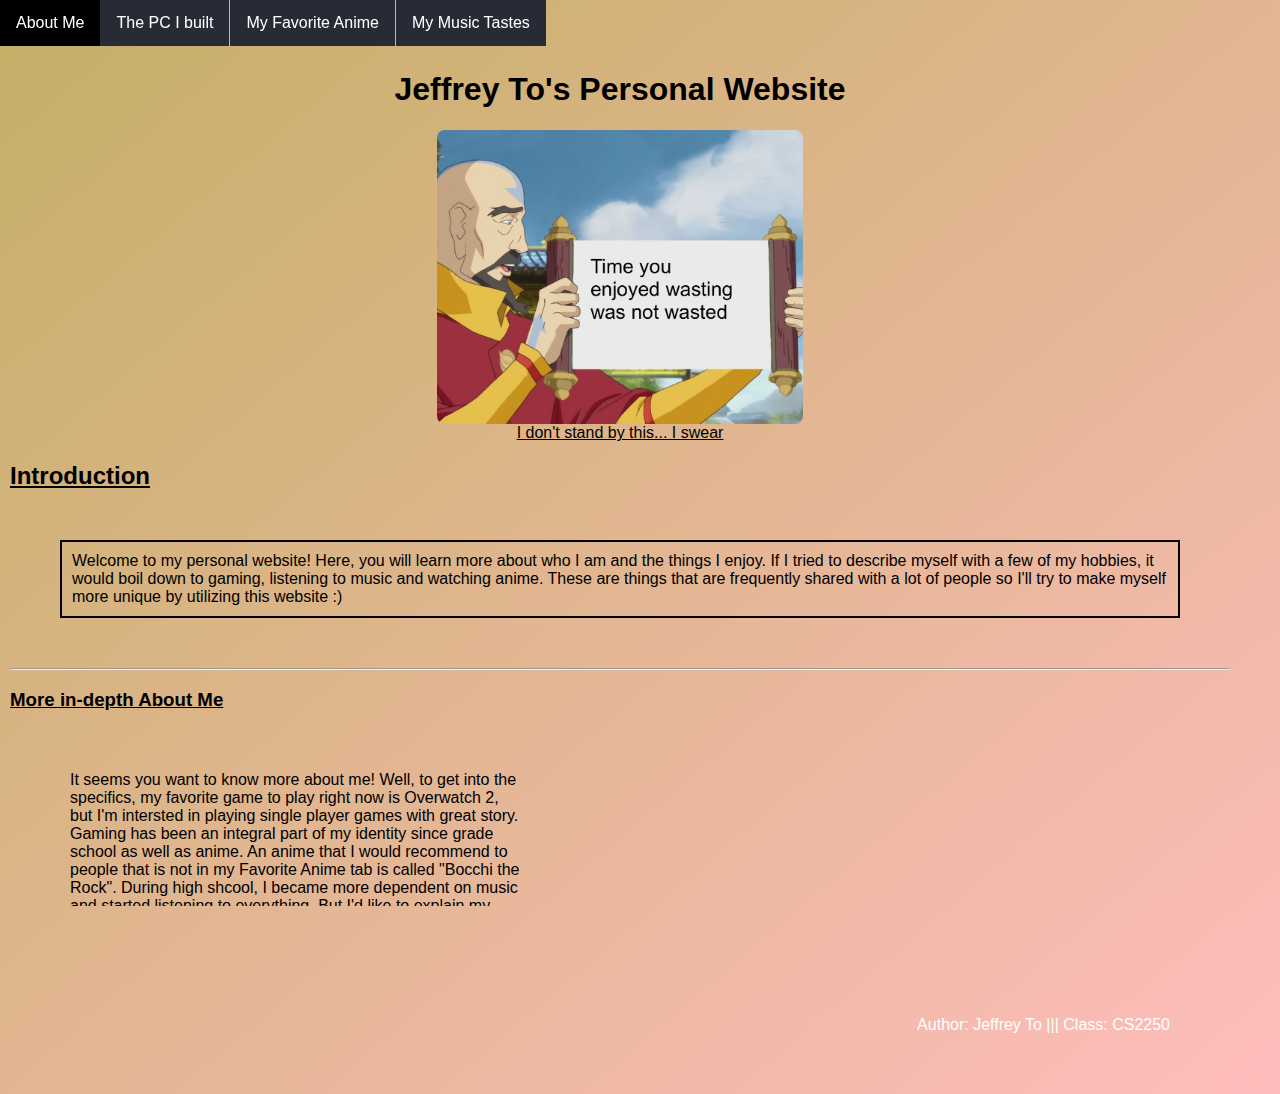
<file: JeffreyTo_HW2/index.html>
<!DOCTYPE html>
    <head>
       <title>CS2250 HW: Personal Website</title>
       <link rel="stylesheet" href="style.css"/>
    </head>
    <header>
        <nav>
            <ul>
                <li style="float:left"><a class="active" href="#about">About Me</a></li>
                <li class="nav"><a href="mypc.html">The PC I built</a></li>
                <li class="nav"><a href="favanime.html">My Favorite Anime</a></li>
                <li class="nav"><a href="music.html">My Music Tastes</a></li>
            </ul>
        </nav>
    </header>
    <body>
        <div>
            <h1 class="center">Jeffrey To's Personal Website</h1>
            <section>
                <img src="pictures/motivationHeader.JPG" class="imageCenter">
                <figcaption class="center">I don't stand by this... I swear</figcaption>
                <h2>Introduction</h2>
                    <p class="one">
                    Welcome to my personal website! Here, you will learn more about
                    who I am and the things I enjoy. If I tried to describe myself with
                    a few of my hobbies, it would boil down to gaming, listening to music
                    and watching anime. These are things that are frequently shared with a lot
                    of people so I'll try to make myself more unique by utilizing this website :)
                    </p>
            </section>
            <hr>
            <section>
                <h3>More in-depth About Me</h3>
                    <p class="overflow">
                        It seems you want to know more about me! Well, to get into the specifics, my favorite game
                        to play right now is Overwatch 2, but I'm intersted in playing single player games with
                        great story. Gaming has been an integral part of my identity since grade school as well as anime.
                        An anime that I would recommend to people that is not in my Favorite Anime tab is called "Bocchi the Rock".
                        During high shcool, I became more dependent on music and started listening to everything. But I'd like
                        to explain my music tastes more in detail in my Music tab, so check that out. Anyways thats enough from me, 
                        make yourself cozy and take a stroll around my website!
                    </p>
            </section>
            <footer>
                <p>Author: Jeffrey To  ||| Class: CS2250</p>
            </footer>
        </div>
                
    </body>
</html>
</file>
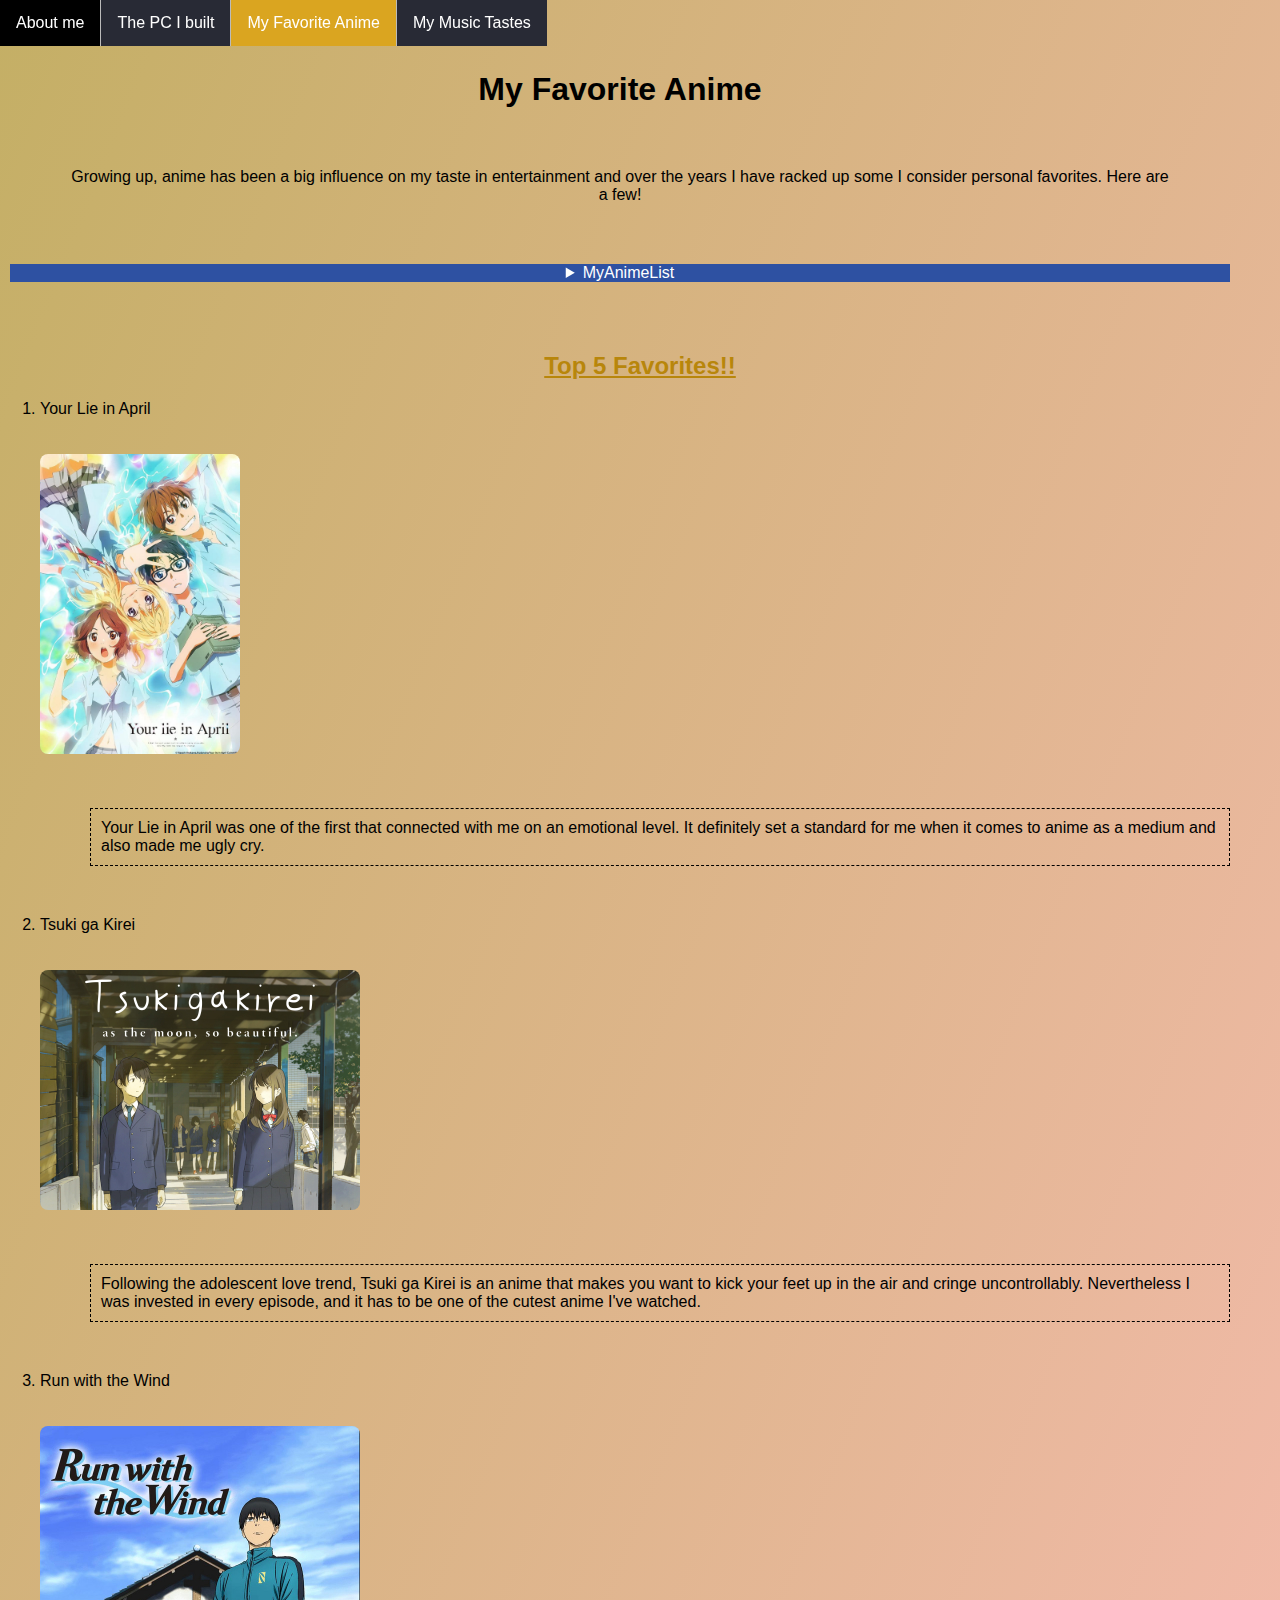
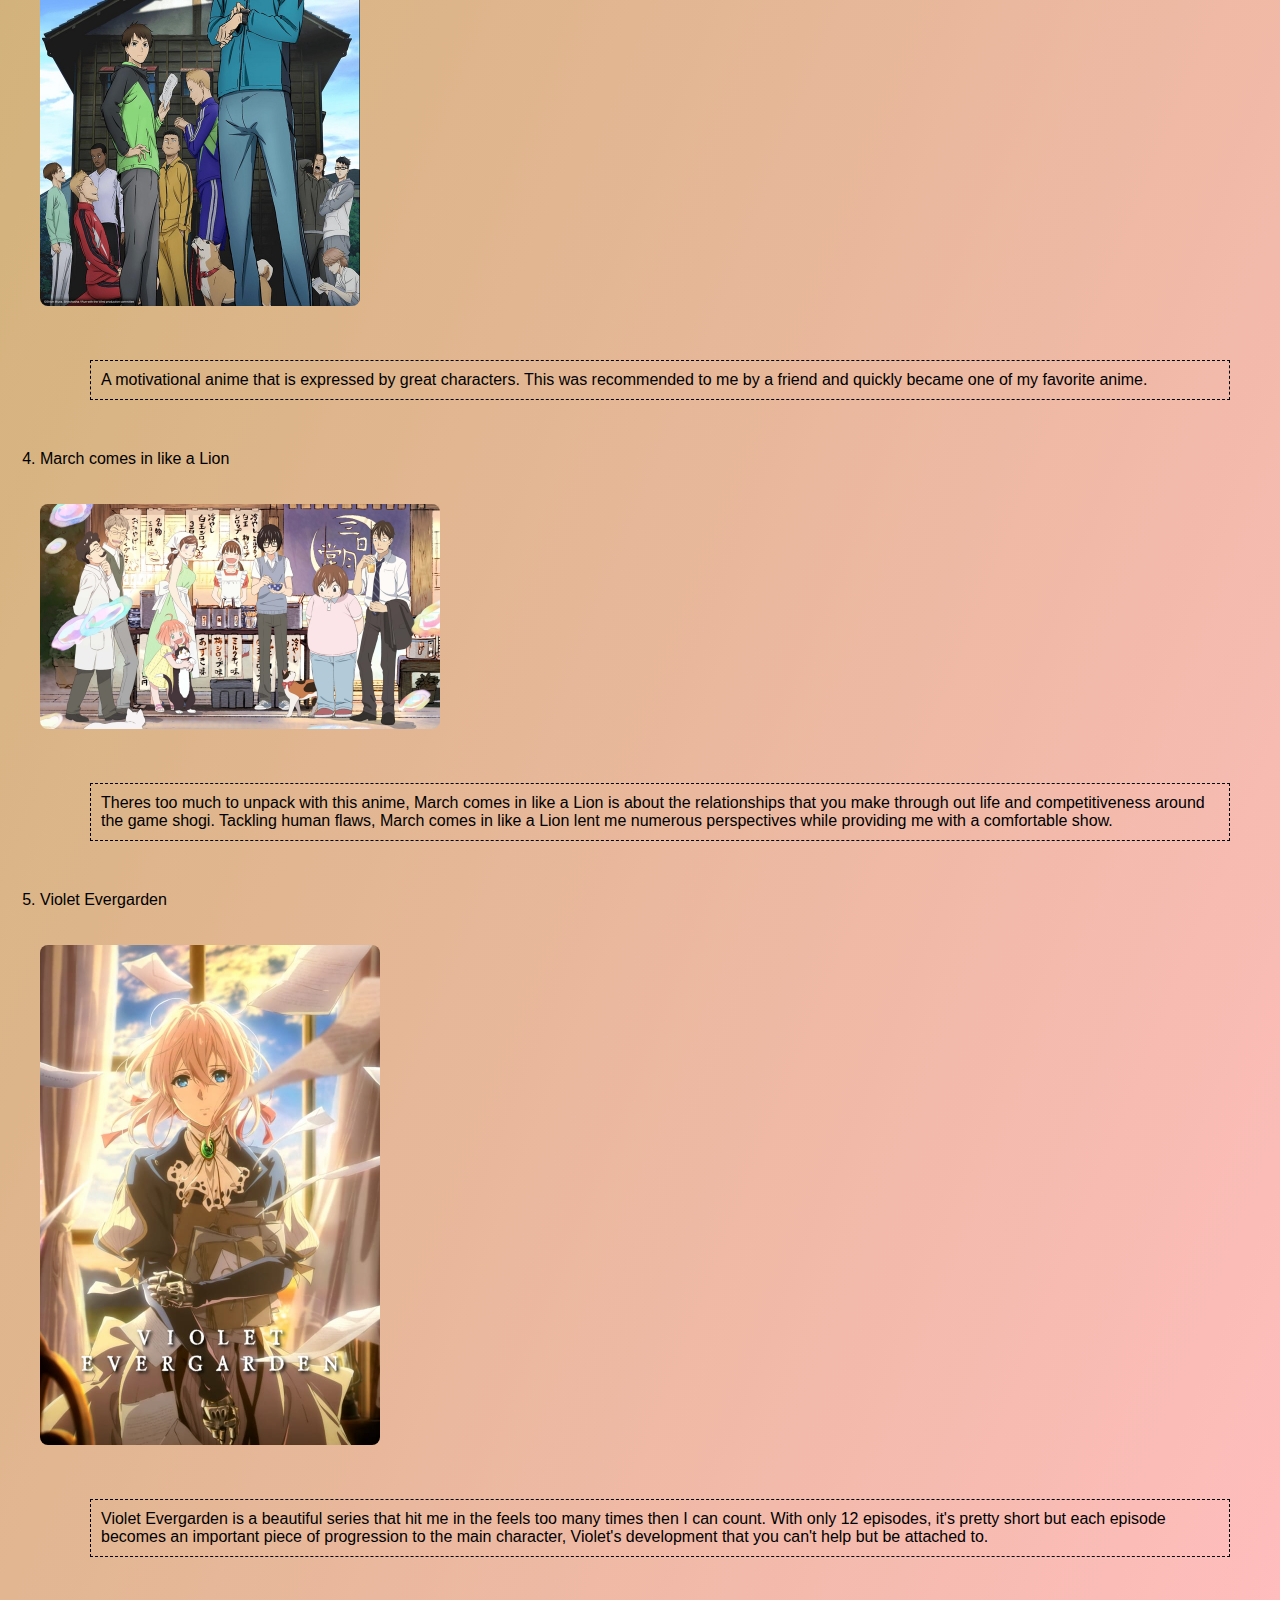
<file: JeffreyTo_HW2/favanime.html>
<!DOCTYPE html>
    <head>
        <title>My Favorite Anime</title>
        <link rel="stylesheet" href="style.css"/>
    </head>
    <header>
        <nav>
            <ul>
                <li class="nav"><a href="index.html">About me</a></li>
                <li class="nav"><a href="mypc.html">The PC I built</a></li>
                <li class="nav"><a class=active href="#favanime">My Favorite Anime</a></li>
                <li class="nav"><a href="music.html">My Music Tastes</a></li>
            </ul>
        </nav>
    </header>
    <body>
            <div>
                <h1 class="center">My Favorite Anime</h1>
                <p class="center">Growing up, anime has been a big influence on my taste in entertainment
                    and over the years I have racked up some I consider personal favorites.
                    Here are a few! </p>
                <details>
                    <summary>MyAnimeList</summary>
                        <p class="myanimelist">Curious about what I haved watched? Click this link to see a whole database with all the anime I have finished!</p>
                        <a href="https://myanimelist.net/profile/jaepuriONanime" target="_blank">View Jeffrey's MyAnimeList</a>
                </details>
            </div>
        <section>
            
            <h2 id="top5anime">Top 5 Favorites!!</h2>
                    <ol>
                        <li>Your Lie in April
                            <br><br><br>
                            <img src="pictures/yliaFORproj1.jpg" title="Your Lie in April" 
                            height="300" width="200"/>
                            <p>Your Lie in April was one of the first that connected 
                            with me on an emotional level. It definitely set a standard
                            for me when it comes to anime as a medium and also made me 
                            ugly cry. 
                            </p>
                        </li>

                        <li>Tsuki ga Kirei
                            <br><br><br>
                                <img src="pictures/tgkireiFORproj1.jpg" title="Tsuki ga kirei (as the moon, so beautiful)"
                            width="320" height="240">
                            <p>
                                Following the adolescent love trend, Tsuki ga Kirei is an anime that makes
                                you want to kick your feet up in the air and cringe uncontrollably.
                                Nevertheless I was invested in every episode, 
                                and it has to be one of the cutest anime I've watched.
                            </p>
                        </li>

                        <li>Run with the Wind
                            <br><br><br>
                                <img src="pictures/rwtwFORproj1.jpg" title="Run with the Wind" width="320" height="480">
                            
                            <p>
                                A motivational anime that is expressed by great characters. This was recommended
                                to me by a friend and quickly became one of my favorite anime.
                            </p>
                        </li>

                        <li>March comes in like a Lion
                            <br><br><br>
                                <img src="pictures/snlFORproj1.jpg" title="March comes in like a Lion" width="400" height="225">
                            <p>
                                Theres too much to unpack with this anime, March comes in like a Lion is about
                                the relationships that you make through out life and competitiveness around the game
                                shogi. Tackling human flaws, March comes in like a Lion lent me numerous perspectives 
                                while providing me with a comfortable show.
                            </p>
                        </li>

                        <li>Violet Evergarden
                            <br><br><br>
                                <img src="pictures/violetevFORproj1.jpg" title="Violet Evergarden" width="340" height="500">
                            <p>
                                Violet Evergarden is a beautiful series that hit me in the feels too many times then I 
                                can count. With only 12 episodes, it's pretty short but each episode becomes an important
                                piece of progression to the main character, Violet's development that you can't help but be
                                attached to.
                            </p>
                        </li>
                    </ol>
        </section>
    </body>
</html>
</file>
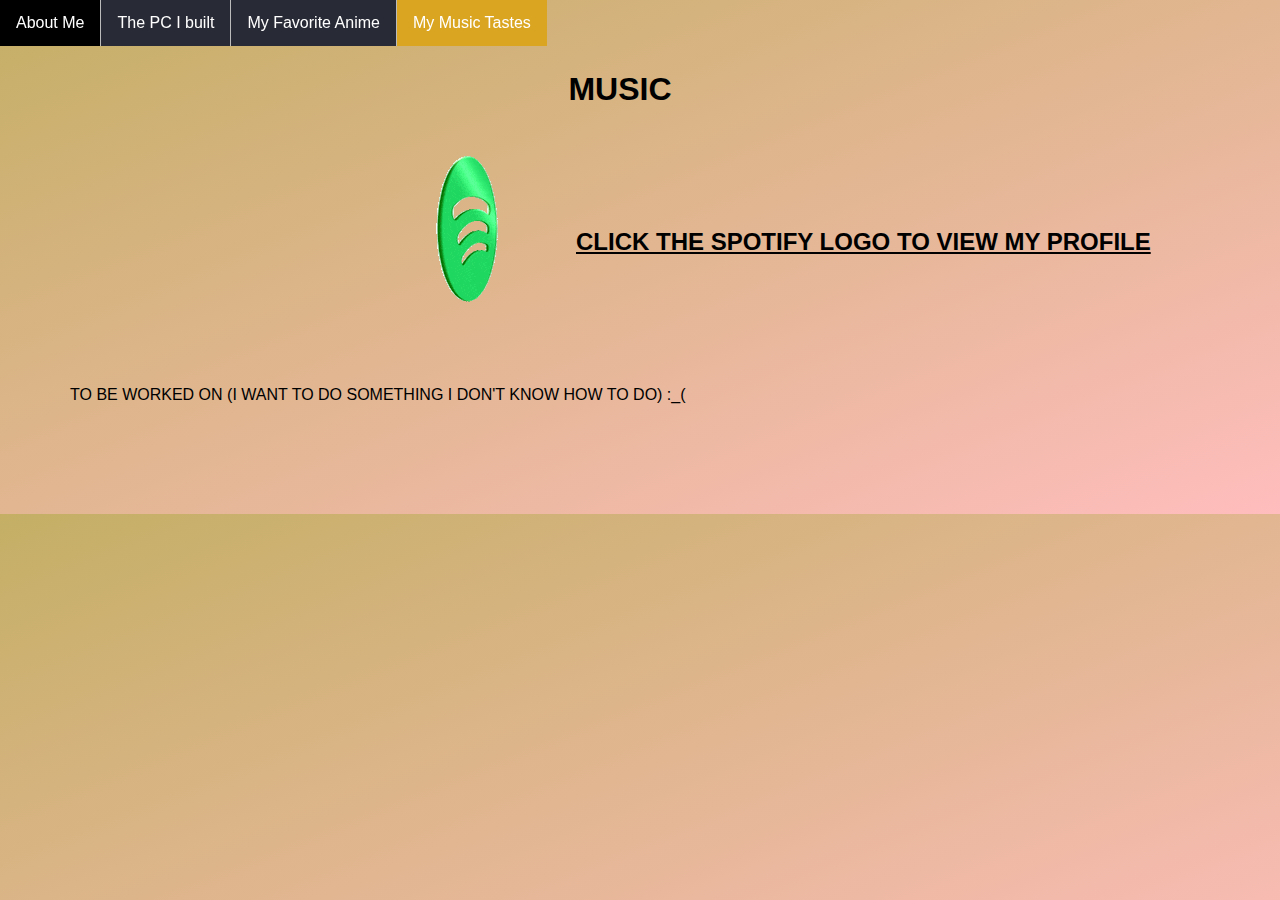
<file: JeffreyTo_HW2/music.html>
<!DOCTYPE html>
    <head>
        <!-- Requirement-1.A -->
       <title>CS2250 HW: Personal Website</title>
       <link rel="stylesheet" href="style.css"/>
    </head>
    <header>
        <nav>
            <ul>
                <li class="nav"><a href="index.html">About Me</a></li>
                <li class="nav"><a href="mypc.html">The PC I built</a></li>
                <li class="nav"><a href="favanime.html">My Favorite Anime</a></li>
                <li class="nav"><a class= "active" href="#spotify">My Music Tastes</a></li>
            </ul>
        </nav>
    </header>
    <body>
        <div>
            <h1 class="center">MUSIC</h1>
            <a href="https://open.spotify.com/user/3x2xl0ksehda74qo5ig1np6tc" target="_blank">
                <img src="pictures/spotify.gif" class="spotifyLogo">
            </a>
            <p>
                <h2>CLICK THE SPOTIFY LOGO TO VIEW MY PROFILE</h2>
            </p>
            <p class="clear">TO BE WORKED ON (I WANT TO DO SOMETHING I DON'T KNOW HOW TO DO) :_(</p>
        </div>
    </body>
</html>
</file>
<file: JeffreyTo_HW2/style.css>
/* Requirement-2.6 */
p {
    margin: 50px;
    padding: 10px;
    border: 0px;
}

li p {
    border: 1px dashed black;
}


body {
    /* Requirement-2.1 */
    font-family: 'Franklin Gothic Medium', 'Arial Narrow', Arial, sans-serif;
    background: linear-gradient(to top left, #ffbdbd, #c4af65);
    margin: 0px;
    padding: 0px;
    border: 0px;
}

.center {
    /* Requirement-2.2 */
    text-align: center;
}

/* Requirement-2.C */
.imageCenter {
    display: block;
    margin-left: auto;
    margin-right: auto;
    /* Requirement-2.10 */
    width: 30%;
    /* Requirement-2.15 */
    position: relative;
    z-index: -1;
  }

/*Requirement-2.9 */
.spotifyLogo {
    height: 200px;
    width: 200px;
    float: left;
    margin-left: 30%;
    
}

/* Requirement-2.F */
footer p {
    color: white;
    float: right;
}

div {
    margin-top: 0;
    padding: 50px;
    padding-left: 10px;
}

/* Requirement-2.A */
ul {
    /* Requirement-2.8 */
    list-style-type: none;
    margin: 0;
    padding: 0;
}

li.nav {
    /* Requirement-2.11 */
    float: left;
    border-right: 1px solid #bbb;
    
}

li:last-child {
    border-right: none;
}

li a {
    /* Requirement-2.12 */
    display:block;
    /* Requirement-2.3 */
    color: white;
    /* Requirement-2.4 */
    background-color: #282A35;
    text-align: center;
    padding: 14px 16px;
    text-decoration: none;
    
}

/* Requirement-2.E */
li a:hover {
    background-color: black;
}

.active {
    background-color: goldenrod;
}

img {
    border-radius: 8px;
}

table {
    margin-left: auto;
    margin-right: auto;
    border-collapse: collapse;
    width: 50%;
}

th, td {
    padding: 15px;
    text-align: left;
  }

.overflow {
    /* Requirement-2.7 */
    width: 450px;
    height: 125px;
    /* Requirement-2.14 */
    overflow: scroll;
    overflow-x: hidden;
  }

nav {
    position: fixed;
}

/* Requirement-2.17 */
.zindex {
    z-index: 1;
  }

p.one {
    /* Requirement-2.5 */
    border: 2px solid black;
}

/* Requirement-2.D */
#top5anime {
    text-align: center;
    text-decoration: underline;
    color: darkgoldenrod;
}

/* Requirement-2.13 */
p.clear {
    clear: left;
}

/* Requirement-2.16 */
.hidden {
    visibility: hidden;
}

/* Requirement-2.B */
figcaption, h2, h3 {
    text-decoration: underline;
}

p.myanimelist {
    padding: 0px;
    margin: 20px;
}

/* Requirement-2.G */
details {
    background: #2E51A2;
    color: white;
    text-align: center;
}
/* Requirement-2.H */
details[open] summary {
    background: white;
    color: black;
}

details a:link {
    color: white;
}

details a:active {
    color:goldenrod;
}

details a:visited {
    color: pink;
}
</file>
